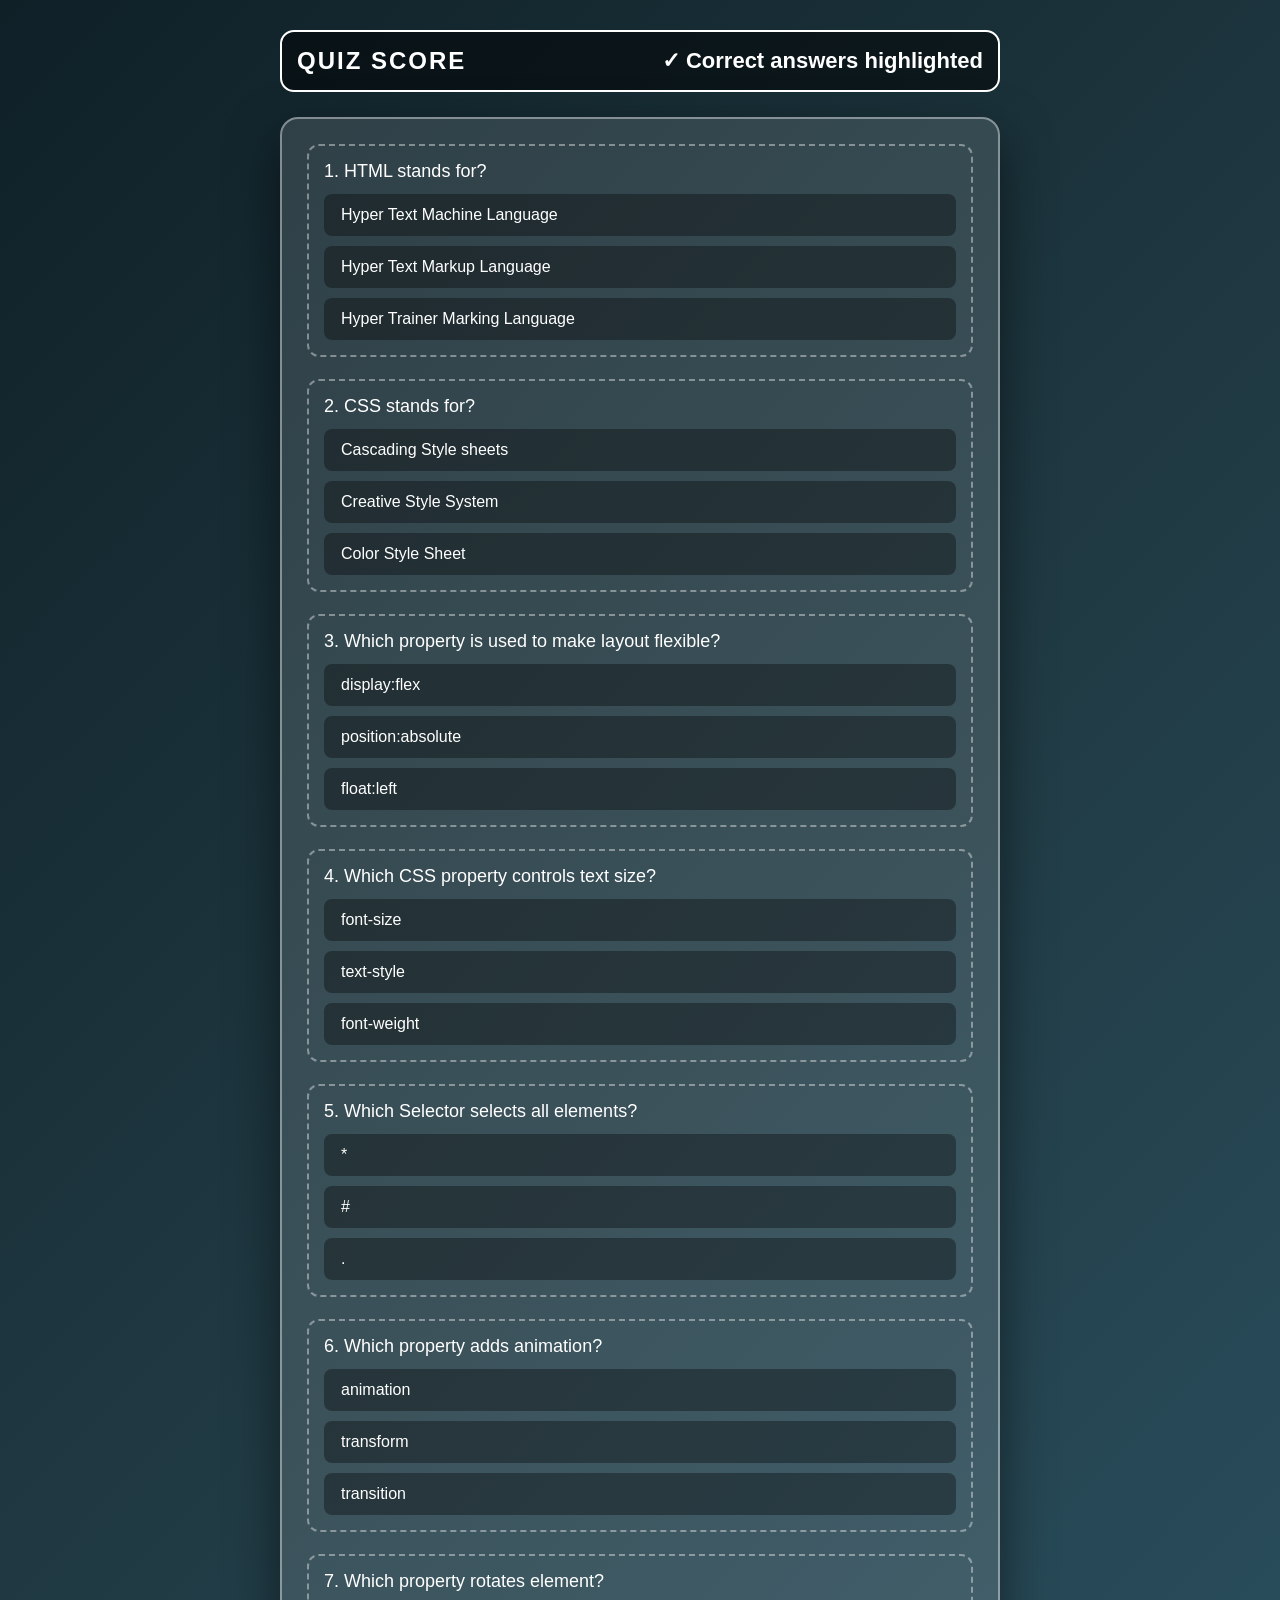
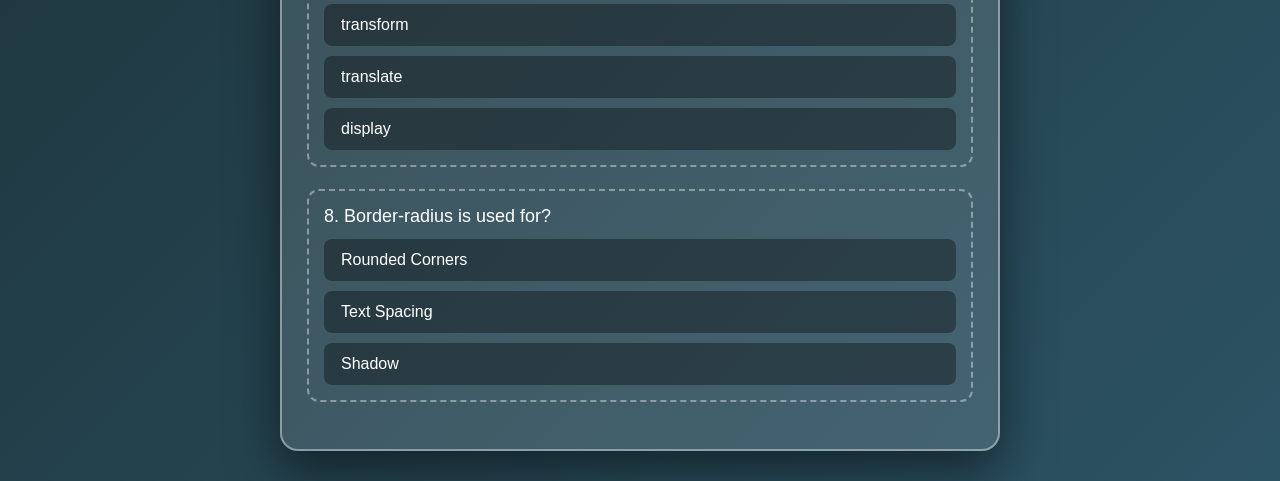
<file: index.html>
<!DOCTYPE html>
<html lang="en">
<head>
    <meta charset="UTF-8">
    <meta name="viewport" content="width=device-width, initial-scale=1.0">
    <title>Document</title>
    <link rel="stylesheet" href="./Quiz.css">
</head>
<body>
    <div class="quiz-wrapper">

        <!-- SCORE BOARD -->
         <div class="score-board">
            <h2>Quiz Score</h2>
            <div class="score">✓ Correct answers highlighted</div>
         </div>
         <div class="quiz">

            <!-- QUESTION TEMPLATE -->
            <!-- Q1 -->
            <div class="question">
                <p>1. HTML stands for?</p>
                <div class="options">
                    <input type="radio" name="q1" class="wrong" id="q1a"><label for="q1a">Hyper Text Machine Language</label>
                    <input type="radio" name="q1" class="correct" id="q1b"><label for="q1b">Hyper Text Markup Language</label>
                    <input type="radio" name="q1" class="wrong" id="q1c"><label for="q1c">Hyper Trainer Marking Language</label>
                </div>
            </div>
            <!-- Q2 -->
            <div class="question">
                <p>2. CSS stands for?</p>
                <div class="options">
                    <input type="radio" name="q2" class="correct" id="q2a"><label for="q2a">Cascading Style sheets</label>
                    <input type="radio" name="q2" class="wrong" id="q2b"><label for="q2b">Creative Style System</label>
                    <input type="radio" name="q2" class="wrong" id="q2c"><label for="q2c">Color Style Sheet</label>
                </div>
            </div>
            <!-- Q3 -->
            <div class="question">
                <p>3. Which property is used to make layout flexible?</p>
                <div class="options">
                    <input type="radio" name="q3" class="correct" id="q3a"><label for="q3a">display:flex</label>
                    <input type="radio" name="q3" class="wrong" id="q3b"><label for="q3b">position:absolute</label>
                    <input type="radio" name="q3" class="wrong" id="q3c"><label for="q3c">float:left</label>
                </div>
            </div>
            <!-- Q4 -->
            <div class="question">
                <p>4. Which CSS property controls text size?</p>
                <div class="options">
                    <input type="radio" name="q4" class="correct" id="q4a"><label for="q4a">font-size</label>
                    <input type="radio" name="q4" class="wrong" id="q4b"><label for="q4b">text-style</label>
                    <input type="radio" name="q4" class="wrong" id="q4c"><label for="q4c">font-weight</label>
                </div>
            </div>
            <!-- Q5 -->
            <div class="question">
                <p>5. Which Selector selects all elements?</p>
                <div class="options">
                    <input type="radio" name="q5" class="correct" id="q5a"><label for="q5a">*</label>
                    <input type="radio" name="q5" class="wrong" id="q5b"><label for="q5b">#</label>
                    <input type="radio" name="q5" class="wrong" id="q5c"><label for="q5c">.</label>
                </div>
            </div>

            <!--CONTINUE SAME PATTERN  -->
            <!-- Q6 -->
            <div class="question">
                <p>6. Which property adds animation?</p>
                <div class="options">
                    <input type="radio" name="q6" class="correct" id="q6a"><label for="q6a">animation</label>
                    <input type="radio" name="q6" class="wrong" id="q6b"><label for="q6b">transform</label>
                    <input type="radio" name="q6" class="wrong" id="q6c"><label for="q6c">transition</label>
                </div>
            </div>
            <!-- Q7 -->
            <div class="question">
                <p>7. Which property rotates element?</p>
                <div class="options">
                    <input type="radio" name="q7" class="correct" id="q7a"><label for="q7a">transform</label>
                    <input type="radio" name="q7" class="wrong" id="q7b"><label for="q7b">translate</label>
                    <input type="radio" name="q7" class="wrong" id="q7c"><label for="q7c">display</label>
                </div>
            </div>
            <!-- Q8 -->
            <div class="question">
                <p>8. Border-radius is used for?</p>
                <div class="options">
                    <input type="radio" name="q8" class="correct" id="q8a"><label for="q8a">Rounded Corners</label>
                    <input type="radio" name="q8" class="wrong" id="q8b"><label for="q8b">Text Spacing</label>
                    <input type="radio" name="q8" class="wrong" id="q8c"><label for="q8c">Shadow</label>
                </div>
            </div>
         </div>
    </div>
</body>
</html>
</file>
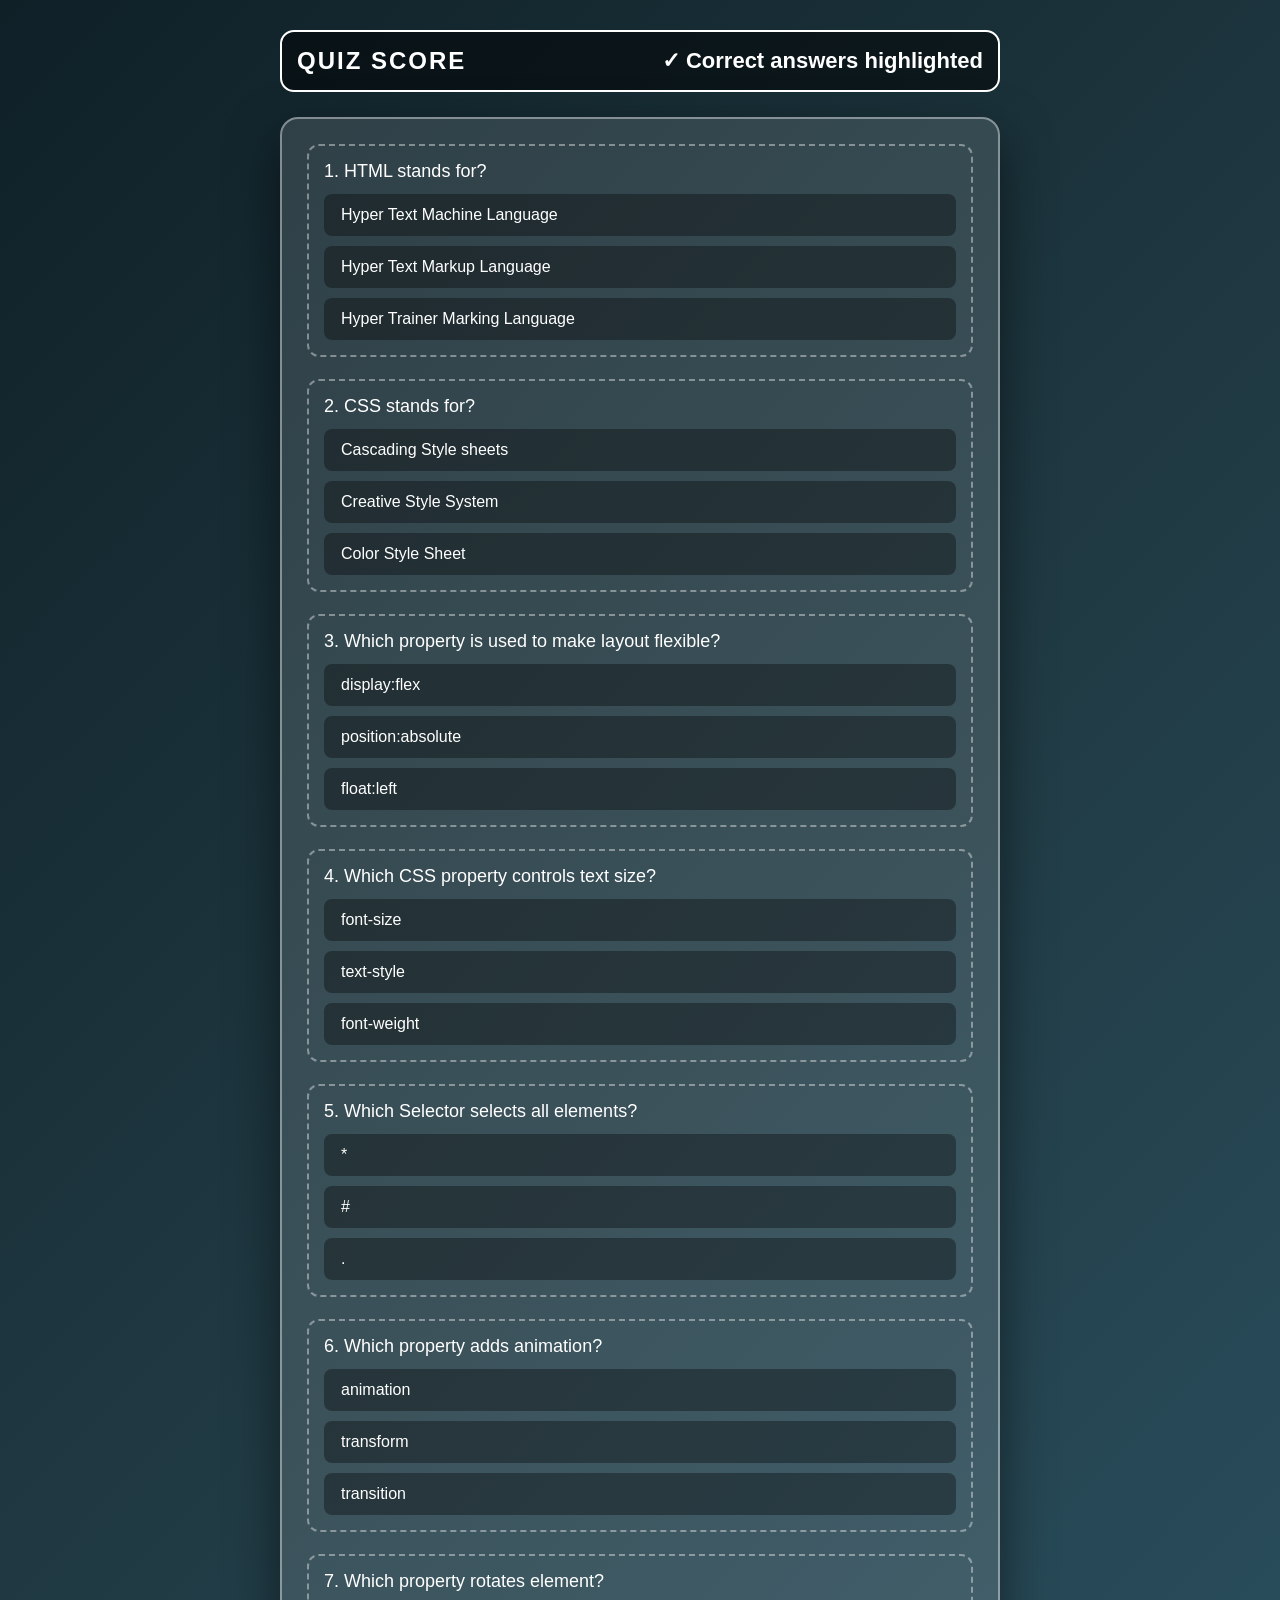
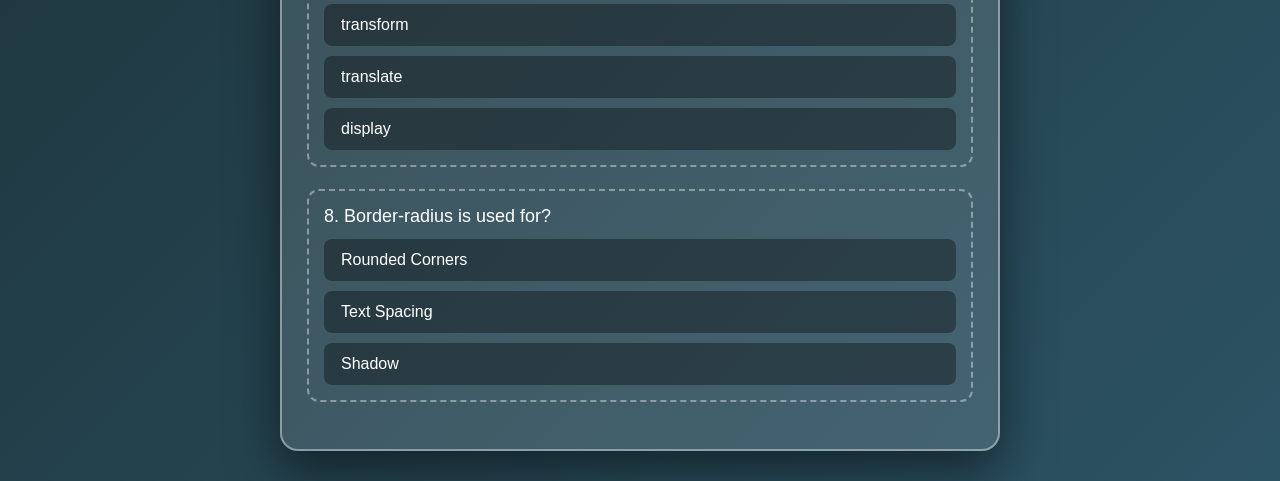
<file: Quiz.html>
<!DOCTYPE html>
<html lang="en">
<head>
    <meta charset="UTF-8">
    <meta name="viewport" content="width=device-width, initial-scale=1.0">
    <title>Document</title>
    <link rel="stylesheet" href="./Quiz.css">
</head>
<body>
    <div class="quiz-wrapper">

        <!-- SCORE BOARD -->
         <div class="score-board">
            <h2>Quiz Score</h2>
            <div class="score">✓ Correct answers highlighted</div>
         </div>
         <div class="quiz">

            <!-- QUESTION TEMPLATE -->
            <!-- Q1 -->
            <div class="question">
                <p>1. HTML stands for?</p>
                <div class="options">
                    <input type="radio" name="q1" class="wrong" id="q1a"><label for="q1a">Hyper Text Machine Language</label>
                    <input type="radio" name="q1" class="correct" id="q1b"><label for="q1b">Hyper Text Markup Language</label>
                    <input type="radio" name="q1" class="wrong" id="q1c"><label for="q1c">Hyper Trainer Marking Language</label>
                </div>
            </div>
            <!-- Q2 -->
            <div class="question">
                <p>2. CSS stands for?</p>
                <div class="options">
                    <input type="radio" name="q2" class="correct" id="q2a"><label for="q2a">Cascading Style sheets</label>
                    <input type="radio" name="q2" class="wrong" id="q2b"><label for="q2b">Creative Style System</label>
                    <input type="radio" name="q2" class="wrong" id="q2c"><label for="q2c">Color Style Sheet</label>
                </div>
            </div>
            <!-- Q3 -->
            <div class="question">
                <p>3. Which property is used to make layout flexible?</p>
                <div class="options">
                    <input type="radio" name="q3" class="correct" id="q3a"><label for="q3a">display:flex</label>
                    <input type="radio" name="q3" class="wrong" id="q3b"><label for="q3b">position:absolute</label>
                    <input type="radio" name="q3" class="wrong" id="q3c"><label for="q3c">float:left</label>
                </div>
            </div>
            <!-- Q4 -->
            <div class="question">
                <p>4. Which CSS property controls text size?</p>
                <div class="options">
                    <input type="radio" name="q4" class="correct" id="q4a"><label for="q4a">font-size</label>
                    <input type="radio" name="q4" class="wrong" id="q4b"><label for="q4b">text-style</label>
                    <input type="radio" name="q4" class="wrong" id="q4c"><label for="q4c">font-weight</label>
                </div>
            </div>
            <!-- Q5 -->
            <div class="question">
                <p>5. Which Selector selects all elements?</p>
                <div class="options">
                    <input type="radio" name="q5" class="correct" id="q5a"><label for="q5a">*</label>
                    <input type="radio" name="q5" class="wrong" id="q5b"><label for="q5b">#</label>
                    <input type="radio" name="q5" class="wrong" id="q5c"><label for="q5c">.</label>
                </div>
            </div>

            <!--CONTINUE SAME PATTERN  -->
            <!-- Q6 -->
            <div class="question">
                <p>6. Which property adds animation?</p>
                <div class="options">
                    <input type="radio" name="q6" class="correct" id="q6a"><label for="q6a">animation</label>
                    <input type="radio" name="q6" class="wrong" id="q6b"><label for="q6b">transform</label>
                    <input type="radio" name="q6" class="wrong" id="q6c"><label for="q6c">transition</label>
                </div>
            </div>
            <!-- Q7 -->
            <div class="question">
                <p>7. Which property rotates element?</p>
                <div class="options">
                    <input type="radio" name="q7" class="correct" id="q7a"><label for="q7a">transform</label>
                    <input type="radio" name="q7" class="wrong" id="q7b"><label for="q7b">translate</label>
                    <input type="radio" name="q7" class="wrong" id="q7c"><label for="q7c">display</label>
                </div>
            </div>
            <!-- Q8 -->
            <div class="question">
                <p>8. Border-radius is used for?</p>
                <div class="options">
                    <input type="radio" name="q8" class="correct" id="q8a"><label for="q8a">Rounded Corners</label>
                    <input type="radio" name="q8" class="wrong" id="q8b"><label for="q8b">Text Spacing</label>
                    <input type="radio" name="q8" class="wrong" id="q8c"><label for="q8c">Shadow</label>
                </div>
            </div>
         </div>
    </div>
</body>
</html>
</file>
<file: Quiz.css>
*{
    margin: 0;
    padding: 0;
    box-sizing: border-box;
    font-family: Arial, Helvetica, sans-serif;
}
body{
    min-height: 100vh;
    background: linear-gradient(135deg,#0f2027,#203a43,#2c5364);
    display:flex;
    justify-content: center;
    align-items: flex-start;
    padding: 30px;
    color: #fff;
}
/* MAIN WRAPPER */
.quiz-wrapper{
    width: 720px;
}

/* SCORE BOARD */
.score-board{
    background: rgba(0,0,0,0.5);
    padding: 15px;
    margin-bottom: 25px;
    border-radius: 14px;
    border: 2px solid white;
    display: flex;
    justify-content: space-between;
    align-items: center;
    animation: slide 1s ease;
}
.score-board h2{
    letter-spacing: 2px;
    text-transform: uppercase;
}
/* SCORE VALUE */
.score{
    font-size:22px;
    font-weight: bold;
}
/* QUIZ CARD */
.quiz{
    background: rgba(255,255,255,0.12);
    padding: 25px;
    border-radius: 18px;
    border: 2px solid rgba(255,255,255,0.4);
    box-shadow: 0 20px 50px rgba(0,0,0,0.5);
}
/* QUESTION */
.question{
    margin-bottom: 22px;
    padding:15px;
    border-radius:12px;
    border: 2px dashed rgba(255,255,255,0.4);
    transition: 0.4s;
}
.question:hover{
    transform: scale(1.02);
}
.question p{
    font-size:18px;
    margin-bottom: 12px;
}
/* OPTIONS */
.options{
    display: flex;
    flex-direction: column;
    gap:10px;

}
input{
    display: none;
}
/* LABEL */
label{
    padding:10px 15px;
    background: rgba(0,0,0,0.35);
    border-radius: 8px;
    cursor: pointer;
    border: 2px solid transparent;
    transition: 0.3s;
}
label:hover{
    background: white;
    color: black;
    transform: translateX(8px);
}
/* CORRECT */
.correct:checked+label{
    background: #2ecc71;
    color: black;
    font-weight: bold;
    pointer-events: none;
    animation: correct 0.4s;
}
/* WRONG */
.wrong:checked+label{
    background: #e74c3c;
    pointer-events: none;
    animation: shake 0.3s;
}
/* LOCK OTEHR OPTION */
input:checked ~ label{
    pointer-events: none;
    /* pointer-events: all;
    pointer-events: fill;
    pointer-events: painted;
    pointer-events: stroke; */
    /* pointer-events: visible; */
    pointer-events: none;
}
/* ANIMATIONS */
@keyframes shake{
    0%{
        transform: translateX(0);
    }
    25%{
        transform: translateX(-4px);

    }
    50%{
        transform: translateX(4px);

    }
    75%{
        transform: translateX(-4px);

    }
    100%{
        transform: translateX(0);

    }
}
@keyframes correct{
    0%{
        transform: scale(1);
    }
    50%{
        transform: scale(1.1);
    }
    100%{
        transform: scale(1);
    }
}   
@keyframes slide{
    from{
        transform: translateY(-30px);
        opacity: 0;
    }
    to{
    transform: translateY(0);opacity: 1;
    }
}
</file>
